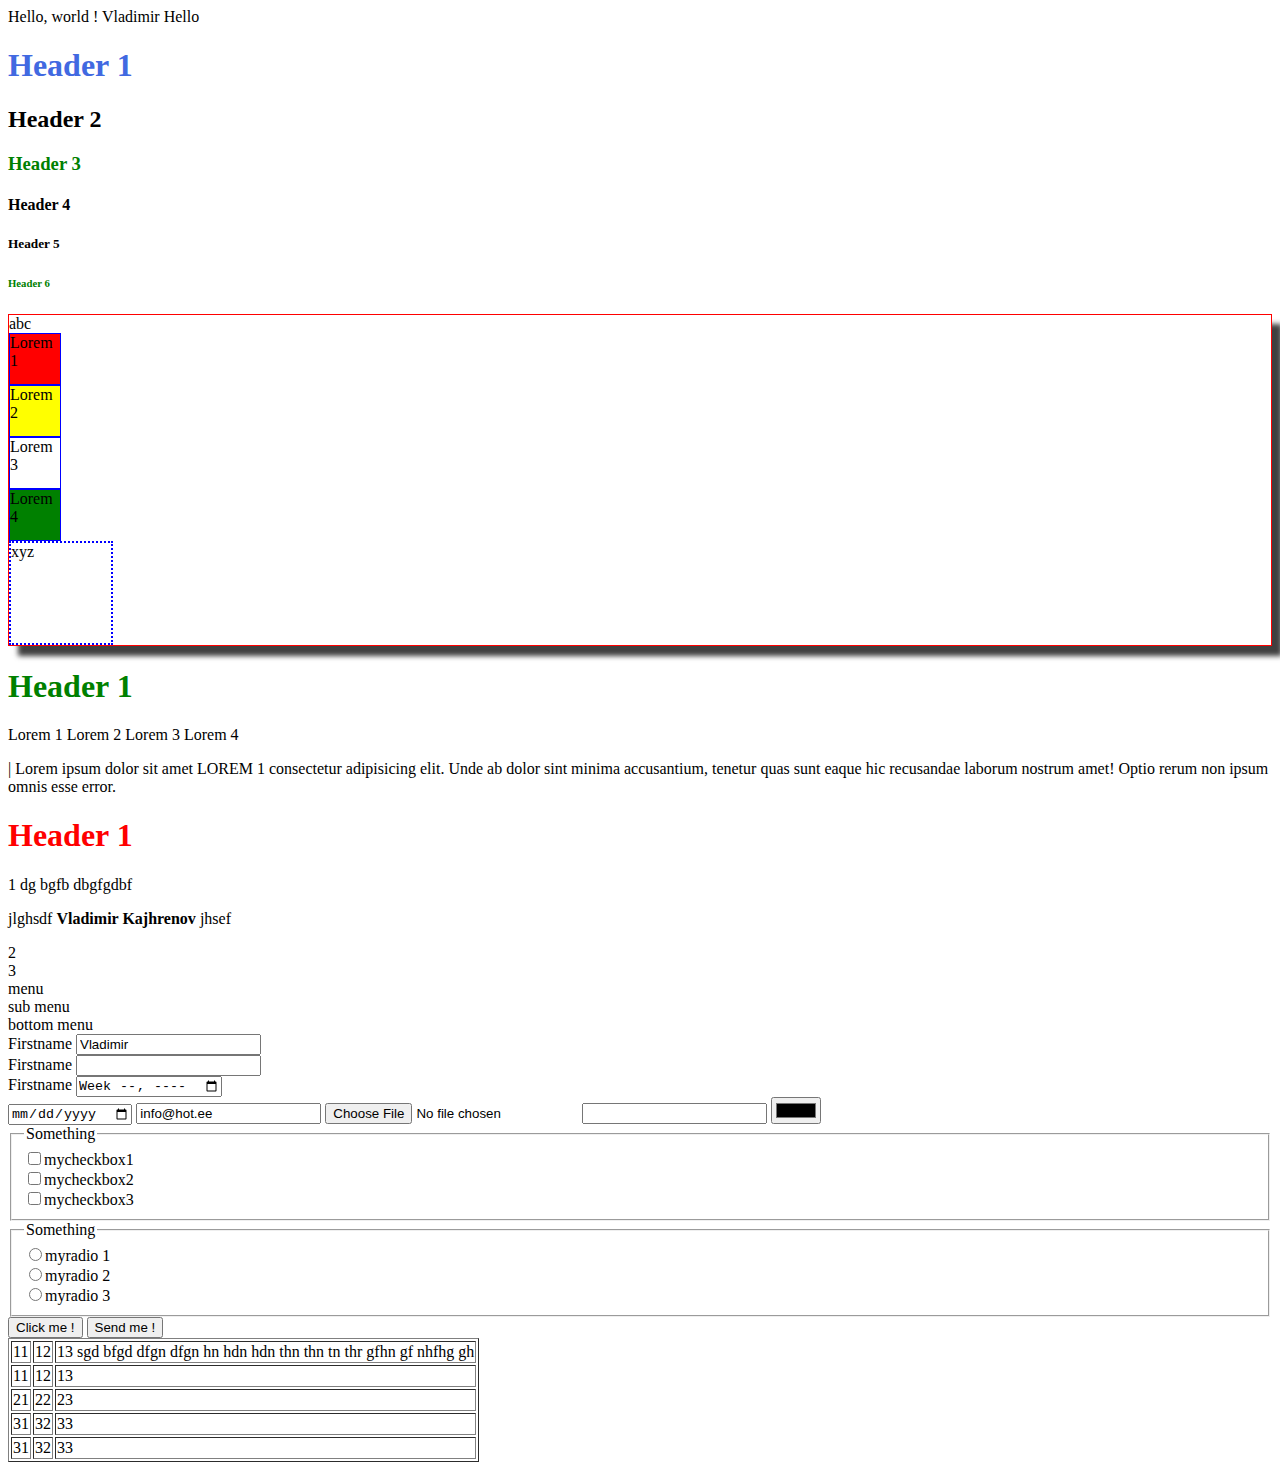
<file: htmlcss/index.html>
<!DOCTYPE html>
<html lang="en">
  <head>
    <meta charset="UTF-8" />
    <meta name="viewport" content="width=device-width, initial-scale=1.0" />

    <!-- Primary Meta Tags -->
    <title>Testpage</title>
    <meta name="title" content="Testpage" />
    <meta name="description" content="My description ....." />

    <!-- Yandex -->
    <meta name="Keywords" content="..." />

    <!-- Open Graph / Facebook -->
    <meta property="og:type" content="website" />
    <meta property="og:url" content="https://metatags.io/" />
    <meta property="og:title" content="Testpage" />
    <meta property="og:description" content="My description ....." />
    <meta
      property="og:image"
      content="https://metatags.io/assets/meta-tags-16a33a6a8531e519cc0936fbba0ad904e52d35f34a46c97a2c9f6f7dd7d336f2.png"
    />

    <!-- Twitter -->
    <meta property="twitter:card" content="summary_large_image" />
    <meta property="twitter:url" content="https://metatags.io/" />
    <meta property="twitter:title" content="Testpage" />
    <meta property="twitter:description" content="My description ....." />
    <meta
      property="twitter:image"
      content="https://metatags.io/assets/meta-tags-16a33a6a8531e519cc0936fbba0ad904e52d35f34a46c97a2c9f6f7dd7d336f2.png"
    />

    <link href="css/style.css" rel="stylesheet" />
  </head>
  <body>
    Hello, world ! Vladimir Hello

    <h1 id="header" class="header">Header 1</h1>
    <h2>Header 2</h2>
    <h3 class="header">Header 3</h3>
    <h4>Header 4</h4>
    <h5>Header 5</h5>
    <h6 class="header">Header 6</h6>


    <div id="container">
        <div>Lorem 1 </div>
        <div>Lorem 2 </div>
        <div>Lorem 3 </div>
        <div>Lorem 4 </div>
    </div>




    <h1 class="header">Header 1</h1>

    <span>Lorem 1</span>
    <span>Lorem 2</span>
    <span>Lorem 3</span>
    <span>Lorem 4</span>

    <p> | Lorem ipsum dolor sit amet <span>LOREM 1</span> consectetur adipisicing elit. Unde ab dolor sint minima accusantium, tenetur quas sunt eaque hic recusandae laborum nostrum amet! Optio rerum non ipsum omnis esse error.</p>




    <header></header>

    <aside></aside><h1>Header 1</h1>


    <section>
        <article>1 dg bgfb dbgfgdbf

            <p>jlghsdf   <strong>Vladimir Kajhrenov </strong> jhsef</p>

        </article>
        <article>2</article>
        <article>3</article>

    </section>

    <section>
        <div> menu</div>
        <div> sub menu</div>
        <div> bottom menu</div>

    </section>

    <footer></footer>


    <form method="GET" action="calc.php">

        <div>
            <label for="firstname">Firstname</label>
            <input type="text" name="firstname" value="Vladimir">
        </div>
        <div>
            <label for="firstname">Firstname</label>
            <input type="password" name="" value="">
        </div>

        <div>
            <label for="firstname">Firstname</label>
            <input type="week" name="" value="">
        </div>
        <input type="date" name="" value="">
        <input type="text" name="email" value="info@hot.ee">
        <input type="file" name="" value="">
        <input type="number" name="" value="">

        
        <input type="color" name="" value="">


        <fieldset>
            <legend>Something</legend>
            <input type="checkbox" name="mycheckbox1" value="1">mycheckbox1 <br>
            <input type="checkbox" name="mycheckbox2" value="2">mycheckbox2 <br>
            <input type="checkbox" name="mycheckbox3" value="3">mycheckbox3 <br>
        </fieldset>

        <fieldset>
            <legend>Something</legend>
            <input type="radio" name="myradio" value="1">myradio 1 <br>
            <input type="radio" name="myradio" value="2">myradio 2 <br>
            <input type="radio" name="myradio" value="3">myradio 3 <br>
        </fieldset>



        <input type="submit" name="" value="Click me !">

        <button name="btn1" onclick="alert('Hello!')">Send me !</button>

    </form>




    <table border="1">
        <thead>
            <tr>
                <td>11</td>
                <td>12</td>
                <td>13 sgd bfgd dfgn dfgn hn hdn hdn thn thn tn thr gfhn gf nhfhg gh</td>
            </tr>
        </thead>
        <tr>
            <td>11</td>
            <td>12</td>
            <td>13</td>
        </tr>
        <tr>
            <td>21</td>
            <td>22</td>
            <td>23</td>
        </tr>
        <tr>
            <td>31</td>
            <td>32</td>
            <td>33</td>
        </tr>
        <tfoot>
            <tr>
                <td>31</td>
                <td>32</td>
                <td>33</td>
            </tr>
        </tfoot>
    </table>



    <!-- javascript -->
  </body>
</html>
</file>
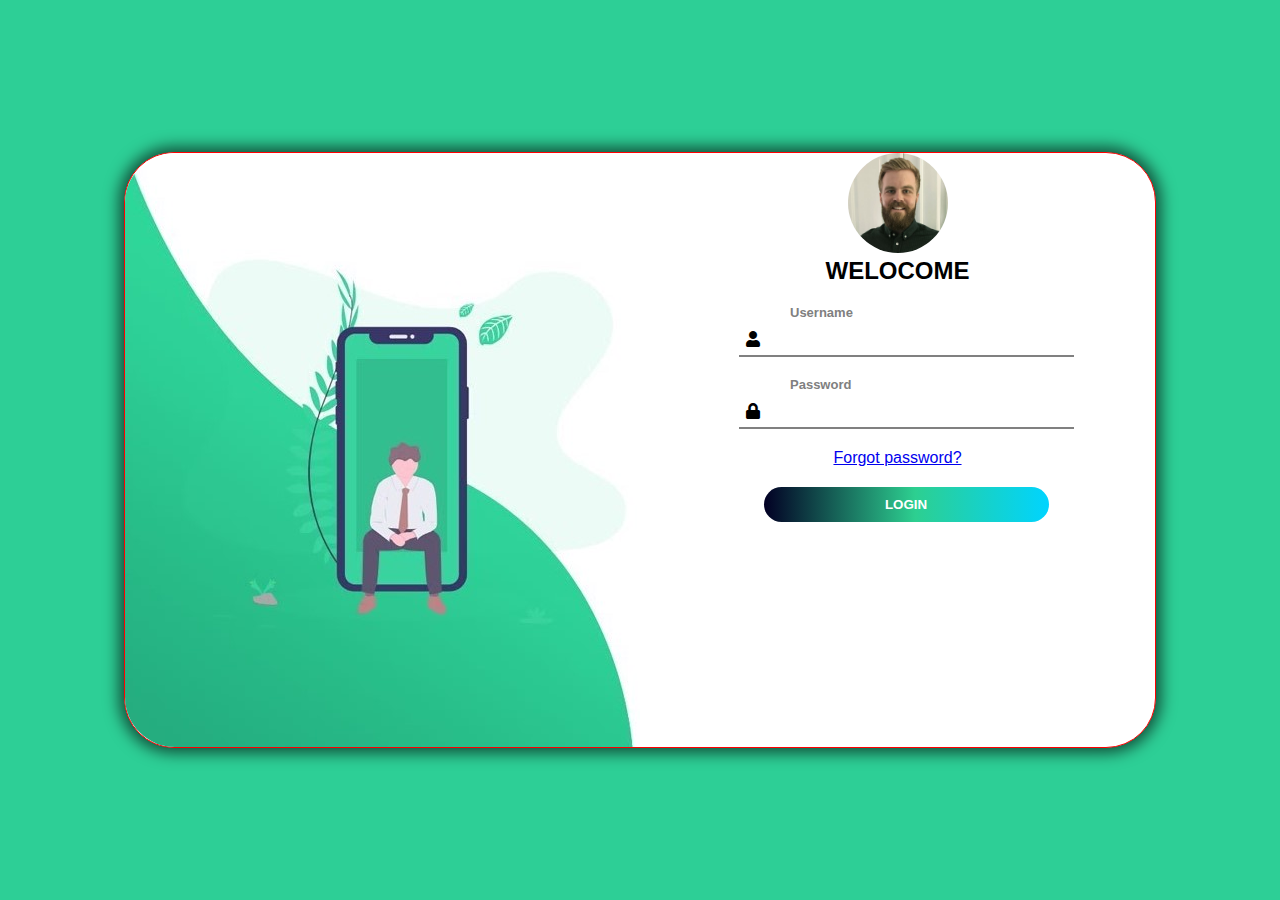
<file: login/index.html>
<!DOCTYPE html>
<html lang="en">

<head>
    <meta charset="UTF-8">
    <meta name="viewport" content="width=device-width, initial-scale=1.0">
    <title>Document</title>

    <link href="css/style.css" rel="stylesheet">
<link href="https://cdnjs.cloudflare.com/ajax/libs/font-awesome/5.15.1/css/all.min.css" rel="stylesheet">

</head>

<body>

    

    <div id="login">
        <div id="left"><img src="img/login_bg.jpg"></div>



        <div id="right">
            <div><img src="img/user 2.jpg" id="user"></div>
            <div>
                <h2 id="header">Welocome</h2>
            </div>
            <form>
                <div>
                    <label>username</label>
                    <i class="fas fa-user"></i>
                    <input type="text" name="username">
                </div>
                <div>
                   
                 <label>password</label>
                 <i class="fas fa-lock"></i>
                    <input type="password" name="password"> </div>
                <div><a href="password.html">Forgot password?</a></div>
                <div><input type="submit" name="" value="login"> </div>
        </div>
        
        </form>

    </div>
    

</body>

</html>
</file>
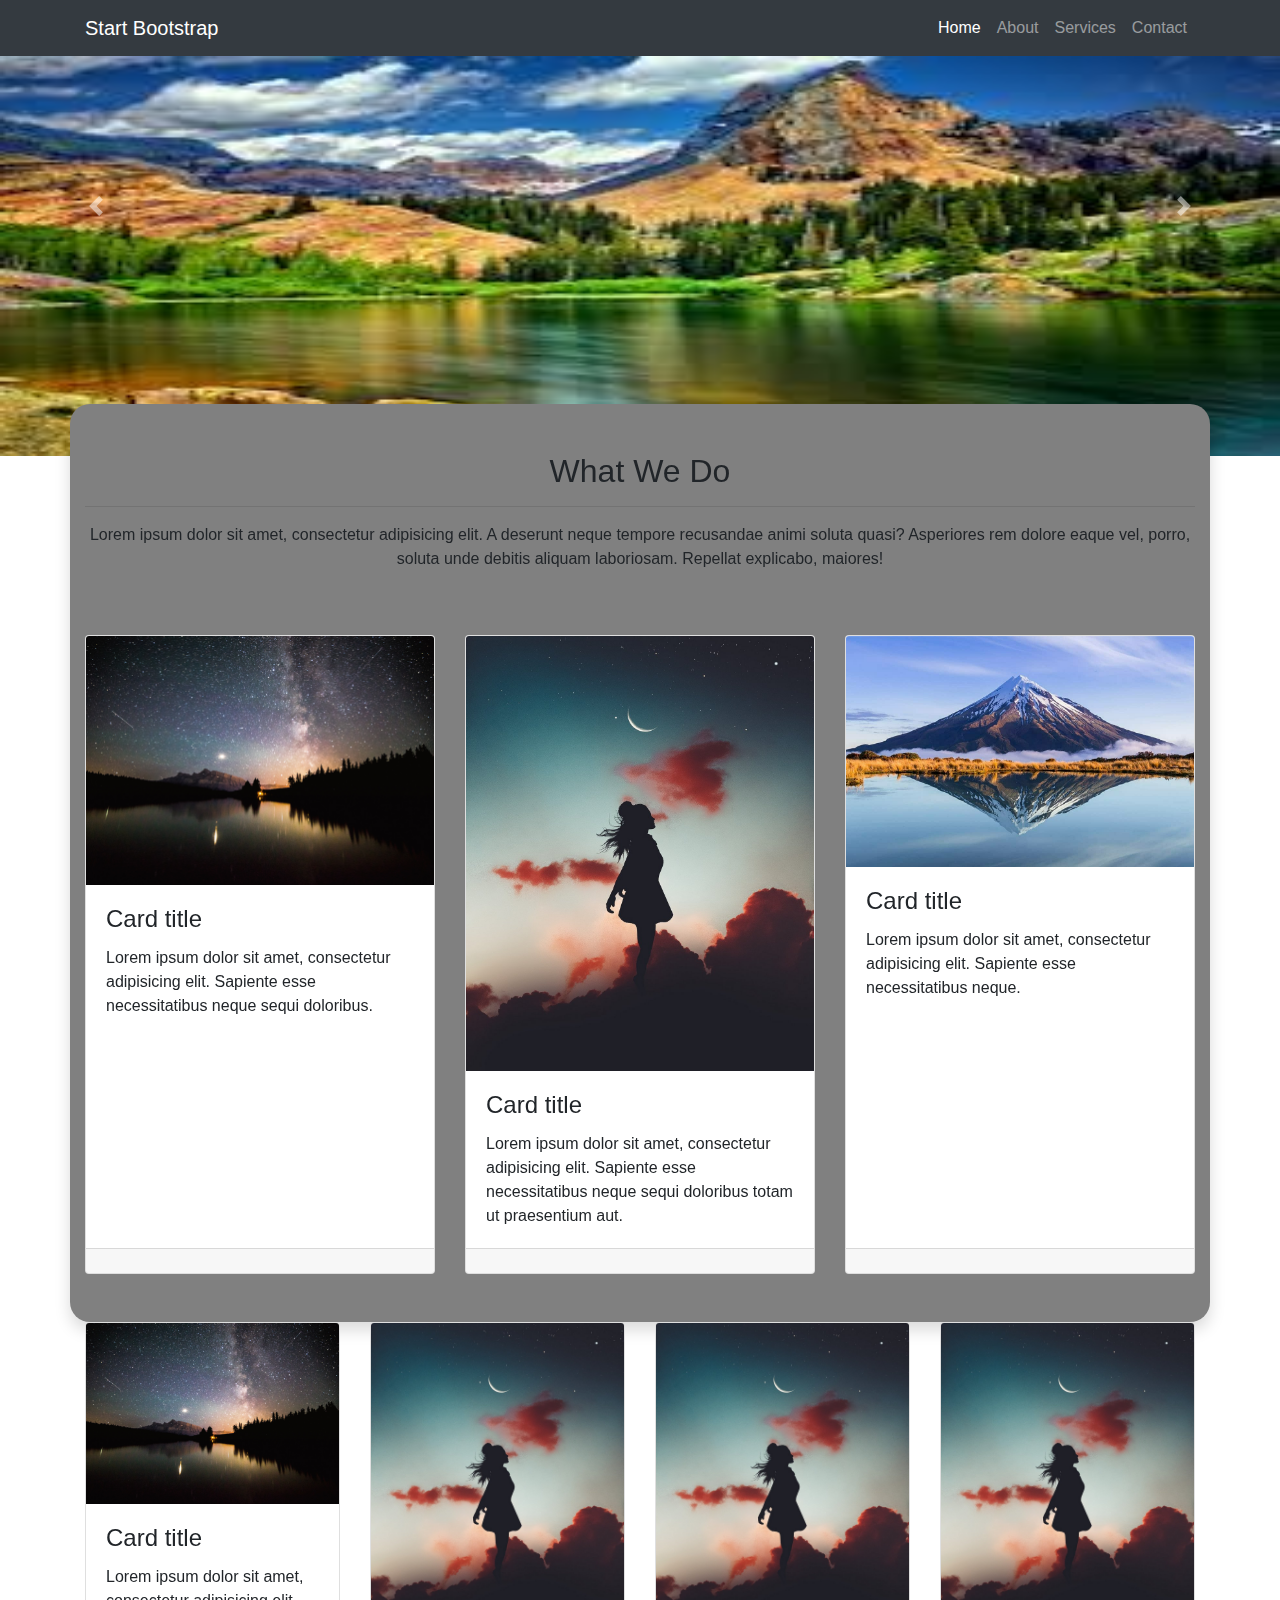
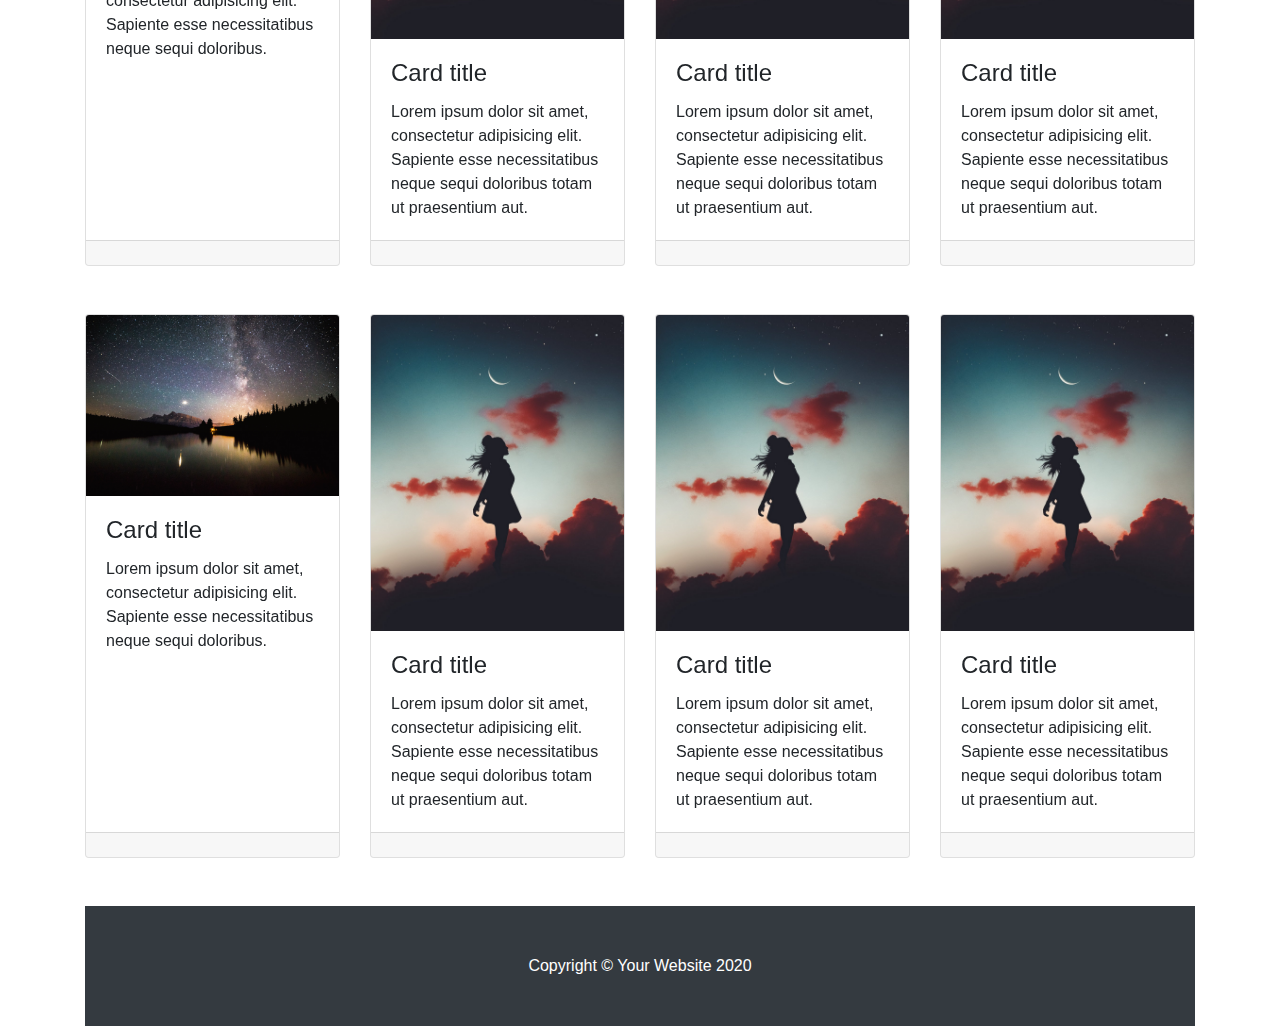
<file: new pproject/index.html>
<!DOCTYPE html>
<html lang="en">

  <head>

    <meta charset="utf-8">
    <meta name="viewport" content="width=device-width, initial-scale=1,
      shrink-to-fit=no">
    <meta name="description" content="">
    <meta name="author" content="">

    <title>Business Frontpage - Start Bootstrap Template</title>

    <!-- Bootstrap core CSS -->
    <link href="vendor/bootstrap/css/bootstrap.min.css" rel="stylesheet">

    <!-- Custom styles for this template -->
    <link href="css/business-frontpage.css" rel="stylesheet">

  </head>

  <body>

    <!-- Navigation -->
    <nav class="navbar navbar-expand-lg navbar-dark bg-dark fixed-top">
      <div class="container">
        <a class="navbar-brand" href="#">Start Bootstrap</a>
        <button class="navbar-toggler" type="button" data-toggle="collapse"
          data-target="#navbarResponsive" aria-controls="navbarResponsive"
          aria-expanded="false" aria-label="Toggle navigation">
          <span class="navbar-toggler-icon"></span>
        </button>
        <div class="collapse navbar-collapse" id="navbarResponsive">
          <ul class="navbar-nav ml-auto">
            <li class="nav-item active">
              <a class="nav-link" href="#">Home
                <span class="sr-only">(current)</span>
              </a>
            </li>
            <li class="nav-item">
              <a class="nav-link" href="#">About</a>
            </li>
            <li class="nav-item">
              <a class="nav-link" href="#">Services</a>
            </li>
            <li class="nav-item">
              <a class="nav-link" href="#">Contact</a>
            </li>
          </ul>
        </div>
      </div>
    </nav>

    <!-- Header -->
    <header class="mb-5">
      <div id="carouselExampleControls" class="carousel slide"
        data-ride="carousel">
        <div class="carousel-inner">
          <div class="carousel-item active">
            <img src="img/slaid1.jpg" class="d-block w-100" alt="nature1">
          </div>
          <div class="carousel-item">
            <img src="img/slaid 2.jpg" class="d-block w-100"
              w-100" alt="nature2">
          </div>
          <div class="carousel-item">
            <img src="img/slaid 3.jpg" class="d-block w-100" alt="nature3">
          </div>
        </div>
        <a class="carousel-control-prev" href="#carouselExampleControls"
          role="button" data-slide="prev">
          <span class="carousel-control-prev-icon" aria-hidden="true"></span>
          <span class="sr-only">Previous</span>
        </a>
        <a class="carousel-control-next" href="#carouselExampleControls"
          role="button" data-slide="next">
          <span class="carousel-control-next-icon" aria-hidden="true"></span>
          <span class="sr-only">Next</span>
        </a>
      </div>
    </header>

    <!-- Page Content -->
    <div class="container containertop shadow">

      <div class="row">

        <div class="col-md mb-5 text-center pt-5">
          <h2>What We Do</h2>
          <hr>
          <p>Lorem ipsum dolor sit amet, consectetur adipisicing elit. A
            deserunt neque tempore recusandae animi soluta quasi? Asperiores rem
            dolore eaque vel, porro, soluta unde debitis aliquam laboriosam.
            Repellat explicabo, maiores!</p>


        </div>
      </div>
      <!-- /.row -->

      <div class="row">
        <div class="col-md-4 mb-5">
          <div class="card h-100">
            <img class="card-img-top" src="img/product 1.jpg" alt="">
            <div class="card-body">
              <h4 class="card-title">Card title</h4>
              <p class="card-text">Lorem ipsum dolor sit amet, consectetur
                adipisicing elit. Sapiente esse necessitatibus neque sequi
                doloribus.</p>
            </div>
            <div class="card-footer">

            </div>
          </div>
        </div>
        <div class="col-md-4 mb-5">
          <div class="card h-100">
            <img class="card-img-top" src="img/product 2.jpg" alt="">
            <div class="card-body">
              <h4 class="card-title">Card title</h4>
              <p class="card-text">Lorem ipsum dolor sit amet, consectetur
                adipisicing elit. Sapiente esse necessitatibus neque sequi
                doloribus totam ut praesentium aut.</p>
            </div>
            <div class="card-footer">

            </div>
          </div>
        </div>
        <div class="col-md-4 mb-5">
          <div class="card h-100">
            <img class="card-img-top" src="img/product 3.jpg" alt="">
            <div class="card-body">
              <h4 class="card-title">Card title</h4>
              <p class="card-text">Lorem ipsum dolor sit amet, consectetur
                adipisicing elit. Sapiente esse necessitatibus neque.</p>
            </div>
            <div class="card-footer">

            </div>
          </div>
        </div>
      </div>
      <!-- /.row -->

    </div>
    <!-- /.container -->







    <div class="container">
      <div class="row">

        <div class="col-md-3 mb-5">
          <div class="card h-100">
            <img class="card-img-top" src="img/product 1.jpg" alt="">
            <div class="card-body">
              <h4 class="card-title">Card title</h4>
              <p class="card-text">Lorem ipsum dolor sit amet, consectetur
                adipisicing elit. Sapiente esse necessitatibus neque sequi
                doloribus.</p>
            </div>
            <div class="card-footer">

            </div>
          </div>
        </div>

        <div class="col-md-3 mb-5">
          <div class="card h-100">
            <img class="card-img-top" src="img/product 2.jpg" alt="">
            <div class="card-body">
              <h4 class="card-title">Card title</h4>
              <p class="card-text">Lorem ipsum dolor sit amet, consectetur
                adipisicing elit. Sapiente esse necessitatibus neque sequi
                doloribus totam ut praesentium aut.</p>
            </div>
            <div class="card-footer">

            </div>
          </div>
        </div>

        <div class="col-md-3 mb-5">
          <div class="card h-100">
            <img class="card-img-top" src="img/product 2.jpg" alt="">
            <div class="card-body">
              <h4 class="card-title">Card title</h4>
              <p class="card-text">Lorem ipsum dolor sit amet, consectetur
                adipisicing elit. Sapiente esse necessitatibus neque sequi
                doloribus totam ut praesentium aut.</p>
            </div>
            <div class="card-footer">

            </div>
          </div>
        </div>

        <div class="col-md-3 mb-5">
          <div class="card h-100">
            <img class="card-img-top" src="img/product 2.jpg" alt="">
            <div class="card-body">
              <h4 class="card-title">Card title</h4>
              <p class="card-text">Lorem ipsum dolor sit amet, consectetur
                adipisicing elit. Sapiente esse necessitatibus neque sequi
                doloribus totam ut praesentium aut.</p>
            </div>
            <div class="card-footer">

            </div>
          </div>
        </div>

      </div>

      <div class="row">

        <div class="col-md-3 mb-5">
          <div class="card h-100">
            <img class="card-img-top" src="img/product 1.jpg" alt="">
            <div class="card-body">
              <h4 class="card-title">Card title</h4>
              <p class="card-text">Lorem ipsum dolor sit amet, consectetur
                adipisicing elit. Sapiente esse necessitatibus neque sequi
                doloribus.</p>
            </div>
            <div class="card-footer">

            </div>
          </div>
        </div>

        <div class="col-md-3 mb-5">
          <div class="card h-100">
            <img class="card-img-top" src="img/product 2.jpg" alt="">
            <div class="card-body">
              <h4 class="card-title">Card title</h4>
              <p class="card-text">Lorem ipsum dolor sit amet, consectetur
                adipisicing elit. Sapiente esse necessitatibus neque sequi
                doloribus totam ut praesentium aut.</p>
            </div>
            <div class="card-footer">

            </div>
          </div>
        </div>

        <div class="col-md-3 mb-5">
          <div class="card h-100">
            <img class="card-img-top" src="img/product 2.jpg" alt="">
            <div class="card-body">
              <h4 class="card-title">Card title</h4>
              <p class="card-text">Lorem ipsum dolor sit amet, consectetur
                adipisicing elit. Sapiente esse necessitatibus neque sequi
                doloribus totam ut praesentium aut.</p>
            </div>
            <div class="card-footer">

            </div>
          </div>
        </div>

        <div class="col-md-3 mb-5">
          <div class="card h-100">
            <img class="card-img-top" src="img/product 2.jpg" alt="">
            <div class="card-body">
              <h4 class="card-title">Card title</h4>
              <p class="card-text">Lorem ipsum dolor sit amet, consectetur
                adipisicing elit. Sapiente esse necessitatibus neque sequi
                doloribus totam ut praesentium aut.</p>
            </div>
            <div class="card-footer">

            </div>
          </div>
        </div>

      </div>



      <!-- Footer -->
      <footer class="py-5 bg-dark">
        <div class="container">
          <p class="m-0 text-center text-white">Copyright &copy; Your
            Website 2020</p>
        </div>
        <!-- /.container -->
      </footer>

      <!-- Bootstrap core JavaScript -->
      <script src="vendor/jquery/jquery.min.js"></script>
      <script src="vendor/bootstrap/js/bootstrap.bundle.min.js"></script>
    </body>

</html>
</file>
<file: htmlcss/css/style.css>
h1{
    color: red;
}


/* ID */
#header{
    color: royalblue;
}

/* CLASS */
.header{
    color: green;
}

/* 
PRIORITY 
1 - ID 
2 - class 
3 - TAG
*/ 

#container {
    border: 1px solid red;
    -webkit-box-shadow: 10px 10px 5px 0px rgba(0,0,0,0.75);
    -moz-box-shadow: 10px 10px 5px 0px rgba(0,0,0,0.75);
    box-shadow: 10px 10px 5px 0px rgba(0,0,0,0.75);
}

#container > div {
    border: 1px solid blue;
    width: 50px;
    height: 50px;
}

#container > div:last-child {
    background: green;
}

#container > div:first-child {
    background: red;
}

#container > div:nth-child(2) {
    background: yellow;
}

#container::before{
    content: 'abc';
}

#container::after{
    content: 'xyz';
    display: block;
    border: 2px dotted blue;
    width: 100px;
    height: 100px;
}


#container > div:nth-child(3):hover{
    background-color: chartreuse;
}
</file>
<file: login/css/style.css>
* {
  margin: 0;
  padding: 0;
font-family: Arial, Helvetica, sans-serif;
}



body{
    background-color: #2DCF96;
display:flex;
align-items:center;
min-height:100vh;

}


#login {
  width: 1030px;
  height: 594px;
  margin: auto;
  border: 1px solid red;
  background-color: white;
  border-radius: 50px;
  -webkit-box-shadow: 0px 0px 15px 5px rgba(0,0,0,0.62); 
box-shadow: 0px 0px 15px 5px rgba(0,0,0,0.62);
}


#left {
  width: 515px;
  height: 594px;
  float: left;
}
  #left > img {
border-bottom-left-radius: 50px ;
border-top-left-radius: 50px;


  }



#right {
  width: 515px;
  float: right;
text-align: center;



}

#user{
    width:100px;
    height;100px;
    border-radius: 50%;
}

#header {
    text-transform: uppercase
}
input[name=username], input[name=password]{
    border: 0;
    font-size:18px;
    height:35px;
    width:300px;

    padding-left:35px;
border-bottom: 2px solid gray;
}


input[name="username"]:focus, input[name=password]:focus{
    outline: none;
border-bottom: 3px solid #2DCF96

}

form > div {
    margin-top: 20px;
margin-bottom: 20px;
}
form > div> label {
font-weight: bold;
color: gray;
font-size:13px;
width: 100%;
display:block;
text-align: left;
padding-left: 150px;
text-transform:capitalize;
}

.fas{
left:25px;
position: relative;
top:2px
}

input[name="username"]:focus + .fas{color: #2DCF96 ;

}

input[type="submit"] {

  background: rgb(0,0,0);
  background: linear-gradient(90deg, rgba(0,0,0,1) 0%, rgba(2,0,36,1) 0%, rgba(45,207,144,1) 53%, rgba(0,212,255,1) 100%);
width: 285px;
height: 35px;
border-radius: 25px;
margin-left: 17px;
border: 1px seagreen;
text-transform: uppercase;
color:  white;
font-weight: bold;

}
</file>
<file: new pproject/css/business-frontpage.css>
/*!
 * Start Bootstrap - Business Frontpage (https://startbootstrap.com/template/business-frontpage)
 * Copyright 2013-2020 Start Bootstrap
 * Licensed under MIT (https://github.com/StartBootstrap/startbootstrap-business-frontpage/blob/master/LICENSE)
 */
body {
  padding-top: 56px;
}

#carouselExampleControls{

  height: 300px;
}


.d-block{
height: 400px;


}
.containertop{
background-color: gray;
border-radius: 20px;

/*Мы выносим на передний фон этот кантейнер*/

}
.carousel-item {
  z-index:-1;
}
</file>
